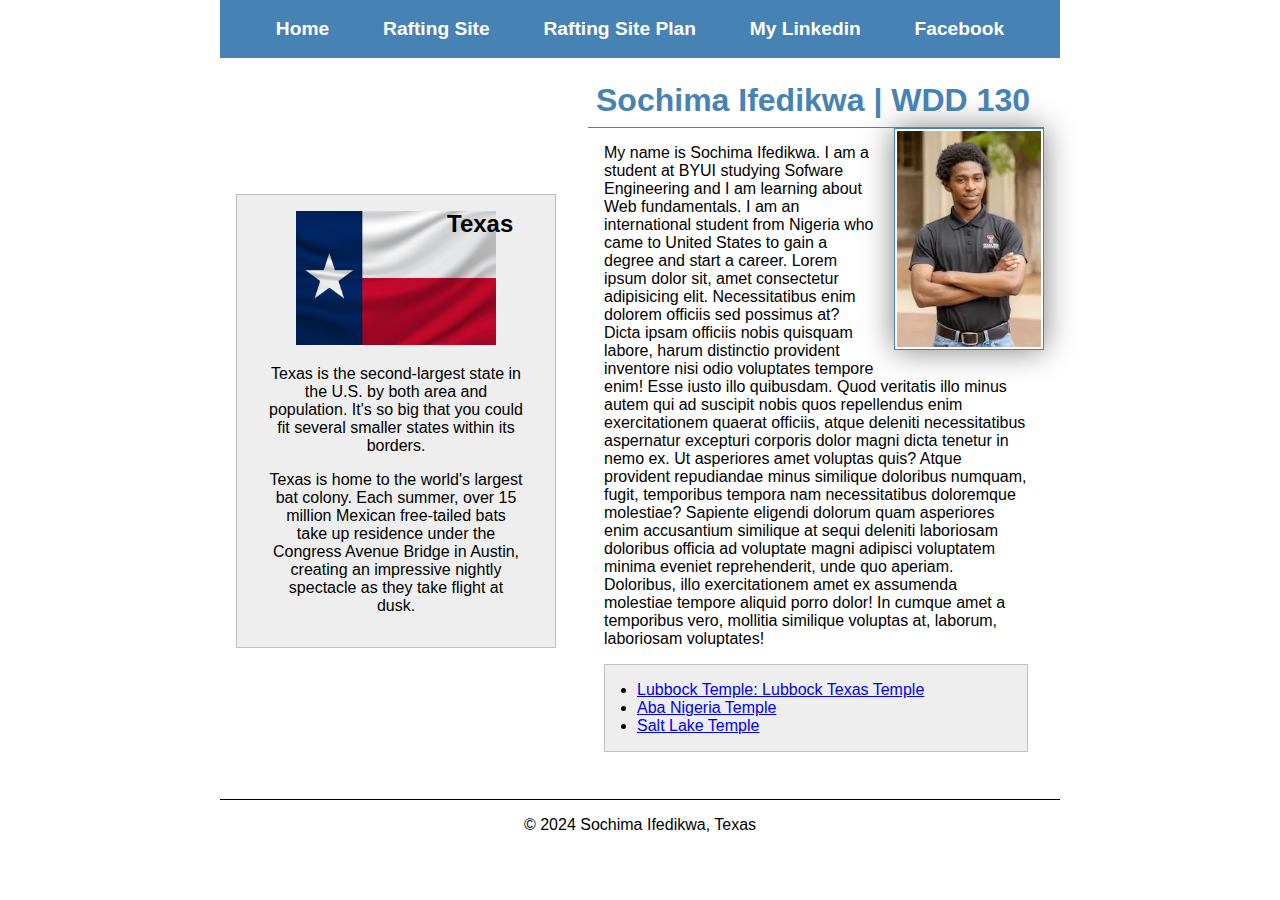
<file: index.html>
<!DOCTYPE html>
<html lang="en-US">
    <head>
        <meta charset="utf-8">
        <meta name="viewport" content="width=device-width, initial-scale=1.0">
        <title>Sochima Ifedikwa | WDD 130</title>
        <meta name="description" content="sochima ifedikwa's homepage showing my new skills in html and css">
        <meta name="author" content="sochima ifedikwa"> 
        <link rel="stylesheet" href="styles/styles.css">
        <link rel="preconnect" href="https://fonts.googleapis.com">
        <link rel="preconnect" href="https://fonts.gstatic.com" crossorigin>
        <link href="https://fonts.googleapis.com/css2?family=Roboto:ital,wght@0,100;0,300;0,400;0,500;0,700;0,900;1,100;1,300;1,400;1,500;1,700;1,900&display=swap" rel="stylesheet">
        

    </head>
    <body>
        <header>
            <!-- The nav is used to add navigations to the website -->
            <nav>
                <a href="#">Home</a>
                <a href="wwr/">Rafting Site</a>
                <a href="wwr/site-plan-rafting.html">Rafting Site Plan</a>
                <a href="https://www.linkedin.com/in/sochima-ifedikwa/">My Linkedin</a>
                <a href="https://www.facebook.com/sochima.ifedikwa">Facebook</a>
            </nav>
        </header>
        <div class="grid">
            <main>
                <h1>Sochima Ifedikwa | WDD 130</h1>
                <img src="images/profile.webp" alt="A potrait picture of me" width="200">
                <p>My name is Sochima Ifedikwa. I am a student at BYUI studying Sofware Engineering and I am learning about Web fundamentals.
                I am an international student from Nigeria who came to United States to gain a degree and start a career.
                Lorem ipsum dolor sit, amet consectetur adipisicing elit. Necessitatibus enim dolorem officiis sed possimus at? Dicta ipsam officiis nobis quisquam labore, harum distinctio provident inventore nisi odio voluptates 
                tempore enim! Esse iusto illo quibusdam. Quod veritatis illo minus autem qui ad suscipit nobis quos repellendus enim exercitationem quaerat officiis, atque deleniti necessitatibus aspernatur excepturi corporis 
                dolor magni dicta tenetur in nemo ex. Ut asperiores amet voluptas quis? Atque provident repudiandae minus similique doloribus numquam, fugit, temporibus tempora nam necessitatibus doloremque molestiae? Sapiente 
                eligendi dolorum quam asperiores enim accusantium similique at sequi deleniti laboriosam doloribus officia ad voluptate magni adipisci voluptatem minima eveniet reprehenderit, unde quo aperiam. Doloribus, illo 
                exercitationem amet ex assumenda molestiae tempore aliquid porro dolor! In cumque amet a temporibus vero, mollitia similique voluptas at, laborum, laboriosam voluptates!</p>
                <ul class="box indent">
                    <!-- <p>I have not been to a lot of temples but these are the temples that I have seen pictures of</p> -->
                    <li><a href="https://www.churchofjesuschrist.org/temples/details/lubbock-texas-temple?lang=eng" target="_blank">Lubbock Temple: Lubbock Texas Temple</a></li>
                    <li><a href="https://www.churchofjesuschrist.org/temples/details/aba-nigeria-temple?lang=eng" target="_blank">Aba Nigeria Temple</a></li>
                    <li><a href="https://www.churchofjesuschrist.org/temples/details/salt-lake-temple?lang=eng" target="_blank">Salt Lake Temple</a></li>
                </ul>
            </main>
            <aside class="box">
                <h2>Texas</h2>
                <img src="images/texas_flag.jpg" alt="texas flag" >
                <p>Texas is the second-largest state in the U.S. by both area and population. It's so big that you could fit several smaller states within its borders.</p>
                <p>Texas is home to the world's largest bat colony. Each summer, over 15 million Mexican free-tailed bats take up residence under the Congress Avenue Bridge in Austin, creating an impressive nightly spectacle as they take flight at dusk.</p>
            </aside>
        </div>
        
        <footer>
            <p>&copy; 2024 Sochima Ifedikwa, Texas</p>
        </footer>
    </body>
    <!-- This page was last updated on 09/10/2024 at 10:27 PM -->
</html>
</file>
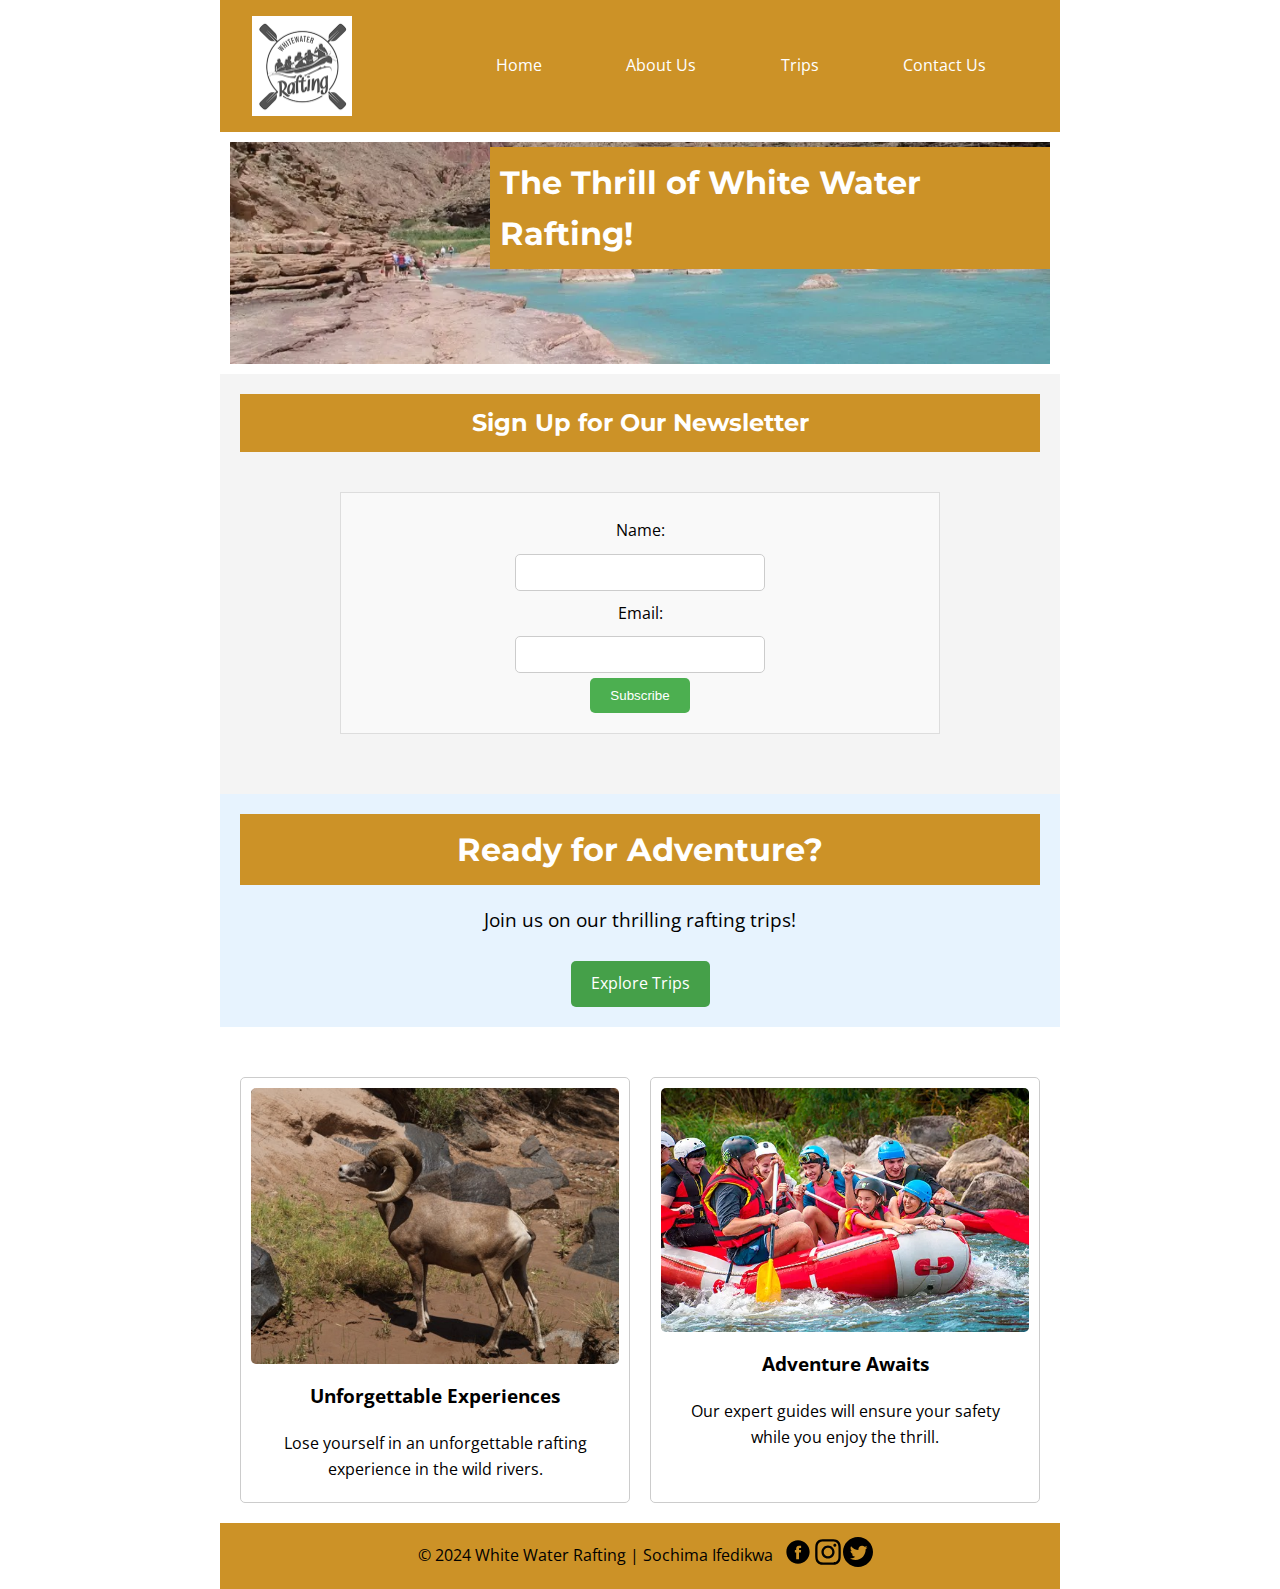
<file: wwr/index.html>
<!DOCTYPE html>
<html lang="en-US">
    <head>
        <meta charset="utf-8">
        <meta name="viewport" content="width=device-width, initial-scale=1.0">
        <title>Home | White Water Rafting<HTML></title>
        <meta name="description" content="This is the the homepage to our website. We welcome you to live free and look for that thrilling rafting experience you've been searching for">
        <meta name="Author" content="Sochima Ifedikwa">
        <link rel="stylesheet" href="styles/rafting.css"> 
        <link rel="preconnect" href="https://fonts.googleapis.com">
        <link rel="preconnect" href="https://fonts.gstatic.com" crossorigin>
        <link href="https://fonts.googleapis.com/css2?family=Montserrat:ital,wght@0,100..900;1,100..900&family=Open+Sans:ital,wght@0,300..800;1,300..800&display=swap" rel="stylesheet">
    </head>
    <body>
        <header class="header">
            <img src="images/company_logo.png" alt="page logo" class="logo">
            <nav class="nav">
                <a href="index.html">Home</a>
                <a href="about.html">About Us</a>
                <a href="trips.html">Trips</a>
                <a href="contact.html">Contact Us</a>
            </nav>
        </header>
        <main>
            <!-- Hero Image Section -->
            <section class="hero">
                <img src="images/home_hero.webp" alt="hero">
                <h1>The Thrill of White Water Rafting!</h1>
            </section>
    
            <!-- Newsletter Sign Up Form -->
            <section class="newsletter">
                <h2>Sign Up for Our Newsletter</h2>
                <form action="#" method="post">
                    <label for="name">Name:</label>
                    <input type="text" id="name" name="name" required>
                    <label for="email">Email:</label>
                    <input type="email" id="email" name="email" required>
                    <button type="submit">Subscribe</button>
                </form>
            </section>
    
            <!-- Call to Action -->
            <section class="cta">
                <h2>Ready for Adventure?</h2>
                <p>Join us on our thrilling rafting trips!</p>
                <a href="trips.html" class="cta-button">Explore Trips</a>
            </section>
    
            <!-- CSS Grid Layout Section -->
            <section class="grid-layout">
                <div class="grid-item">
                    <img src="images/bighorn-ram.jpg" alt="a bighorn ram">
                    <h3>Unforgettable Experiences</h3>
                    <p>Lose yourself in an unforgettable rafting experience in the wild rivers.</p>
                </div>
                <div class="grid-item">
                    <img src="images/supporting_customers.webp" alt="Adventure Awaits">
                    <h3>Adventure Awaits</h3>
                    <p>Our expert guides will ensure your safety while you enjoy the thrill.</p>
                </div>
            </section>
        </main>
        <footer>
            <p>&copy; 2024 White Water Rafting | Sochima Ifedikwa</p>
            <nav class="social-nav">
                <a href="https://www.facebook.com/"><img src="images/facebook_logo_icon.svg" alt="Facebook"></a>
                <a href="https://x.com/"><img src="images/instagram_logo_icon.svg" alt="Instagram"></a>
                <a href="https://www.instagram.com/"><img src="images/twitter_logo_icon.svg" alt="Twitter"></a>
            </nav>
        </footer>
    </body>
</html>
</file>
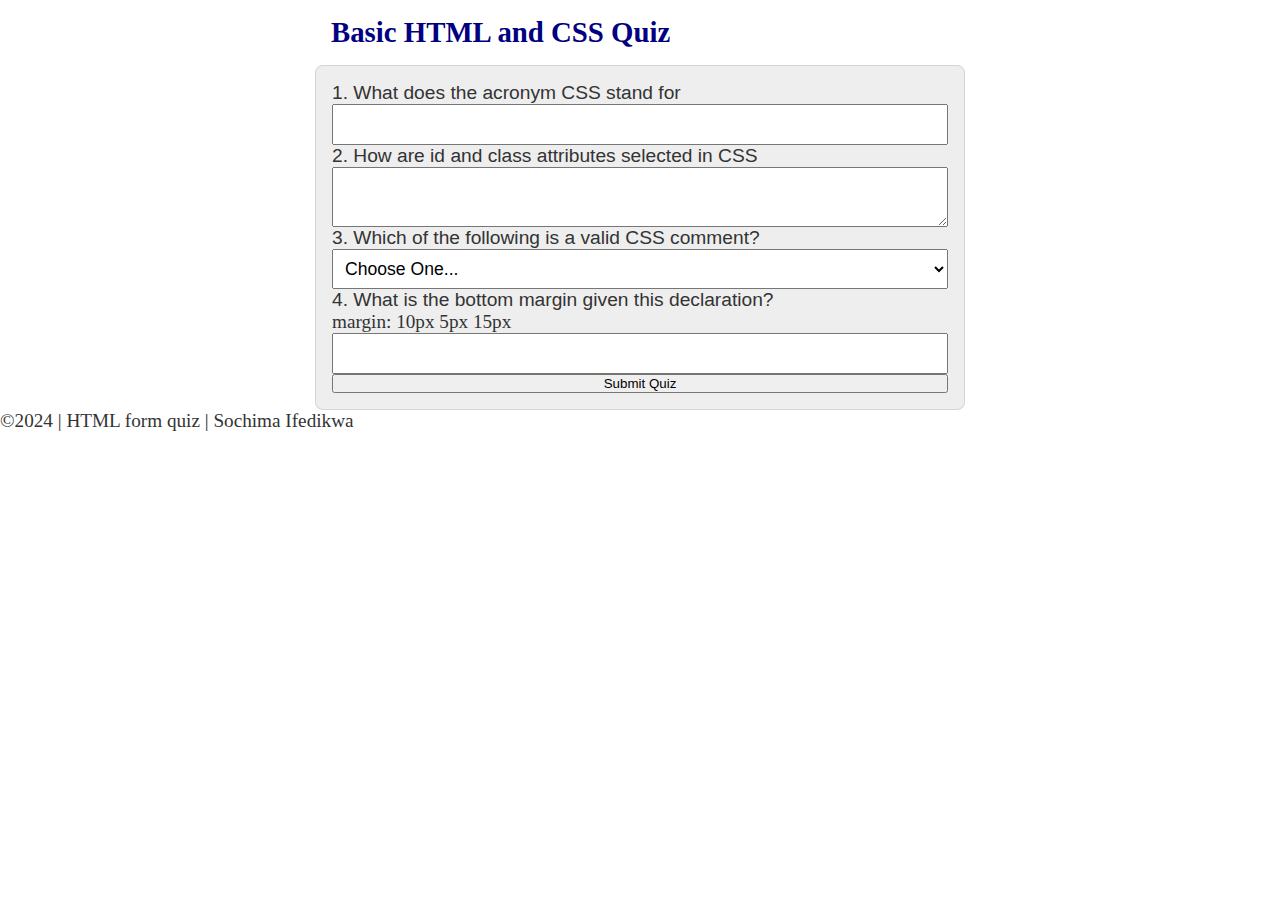
<file: quiz.html>
<!DOCTYPE html>
<html lang="en">
<head>
    <meta charset="UTF-8">
    <meta name="viewport" content="width=device-width, initial-scale=1.0">
    <title>WDD 130 | HTML Form Quiz </title>
    <meta name="author" content="Sochima Ifedikwa">
    <meta name="description" content="a quiz on HTML forms">
    <link rel="stylesheet" href="styles/quiz.css">

</head>
<body>
    <header>
        <h1>Basic HTML and CSS Quiz</h1>
    </header>
    <main>
        <form>    
            <label for="q1">1. What does the acronym CSS stand for</label>
            <input type="text" name="q1" id="q1">
            <label for="q2">2. How are id and class attributes selected in CSS</label>
            <textarea name="q2" id="q2"></textarea>
            <label for="q3">3. Which of the following is a valid CSS comment?</label>
            <select name="q3" id="q3">
                <option value="" selected disabled>Choose One...</option>
                <option value=""></option>
                <option value=""></option>
                <option value=""></option>
            </select>
            <label for="q4">4. What is the bottom margin given this declaration? </label>
            <p>margin: 10px 5px 15px</p>
            <input type="number" name="q4" id="q4">
            <button type="submit">Submit Quiz</button>
        
        </form>
    </main>
    <footer>
        <p>&copy;2024 | HTML form quiz | Sochima Ifedikwa</p>
    </footer>
</body>
</html>
</file>
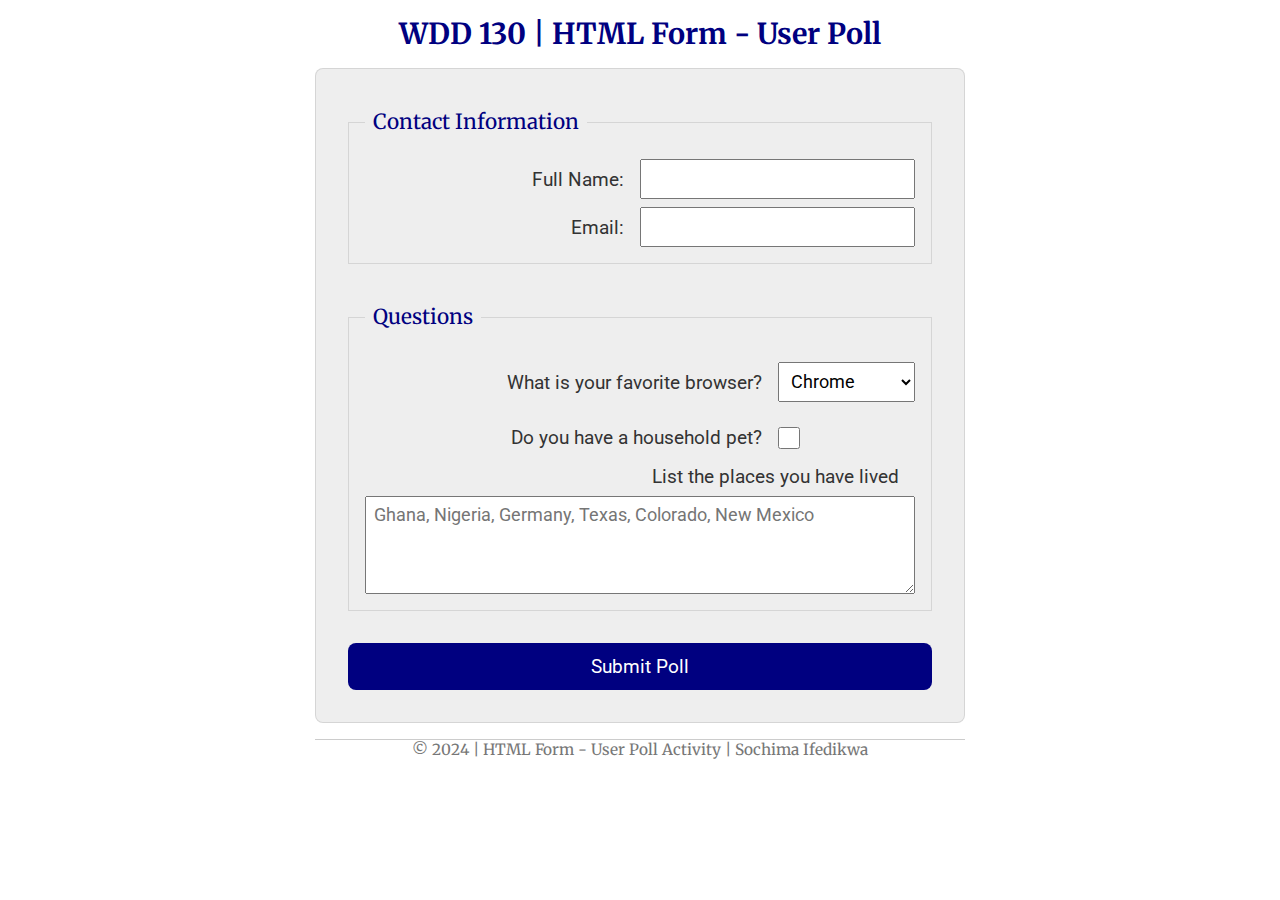
<file: week05/poll-form.html>
<!DOCTYPE html>
<html lang="en">
<head>
    <meta charset="UTF-8">
    <meta name="viewport" content="width=device-width, initial-scale=1.0">
    <title>WDD 130 | HTML Form - User Poll</title>
    <link rel="stylesheet" href="./styles/poll-form.css">
    <link rel="preconnect" href="https://fonts.googleapis.com">
    <link rel="preconnect" href="https://fonts.gstatic.com" crossorigin>
    <link href="https://fonts.googleapis.com/css2?family=Merriweather:wght@400;700&family=Roboto:wght@400;700&display=swap" rel="stylesheet">
</head>
<body>
    <header>
        <h1>WDD 130 | HTML Form - User Poll</h1>
    </header>
    <main>
        <form>
            <fieldset>
                <legend>Contact Information</legend>
                <div class="form-item column2">
                    <label for="fullname">Full Name:</label>
                    <input type="text" id="fullname" name="fullname">
                </div>
                <div class="form-item column2">
                    <label for="useremail">Email:</label>
                    <input type="email" name="useremail" id="useremail">
                </div>
            </fieldset>
            <fieldset>
                <legend>Questions</legend>
                <div class="form-item column1">
                    <label for="browser">What is your favorite browser?</label>
                    <select id="browser" name="browser">
                        <option value="chrome">Chrome</option>
                        <option value="firefox">Firefox</option>
                        <option value="safari">Safari</option>
                        <option value="edge">Edge</option>
                        <option value="brave">Brave</option>
                        <option value="other">Other</option>
                    </select>
                </div>
                <div class="form-item column1">
                    <label for="pet">Do you have a household pet?</label>
                    <input type="checkbox" id="pet" name="pet">
                </div>
                <label for="feedback">List the places you have lived</label>
                <textarea name="feedback" id="feedback" rows="4" placeholder="Ghana, Nigeria, Germany, Texas, Colorado, New Mexico"></textarea> 
            </fieldset>
            <button type="submit">Submit Poll</button>
        </form>
    </main>
    <footer>
        <p>&copy; 2024 | HTML Form - User Poll Activity | Sochima Ifedikwa</p>
    </footer>
</body>
</html>
</file>
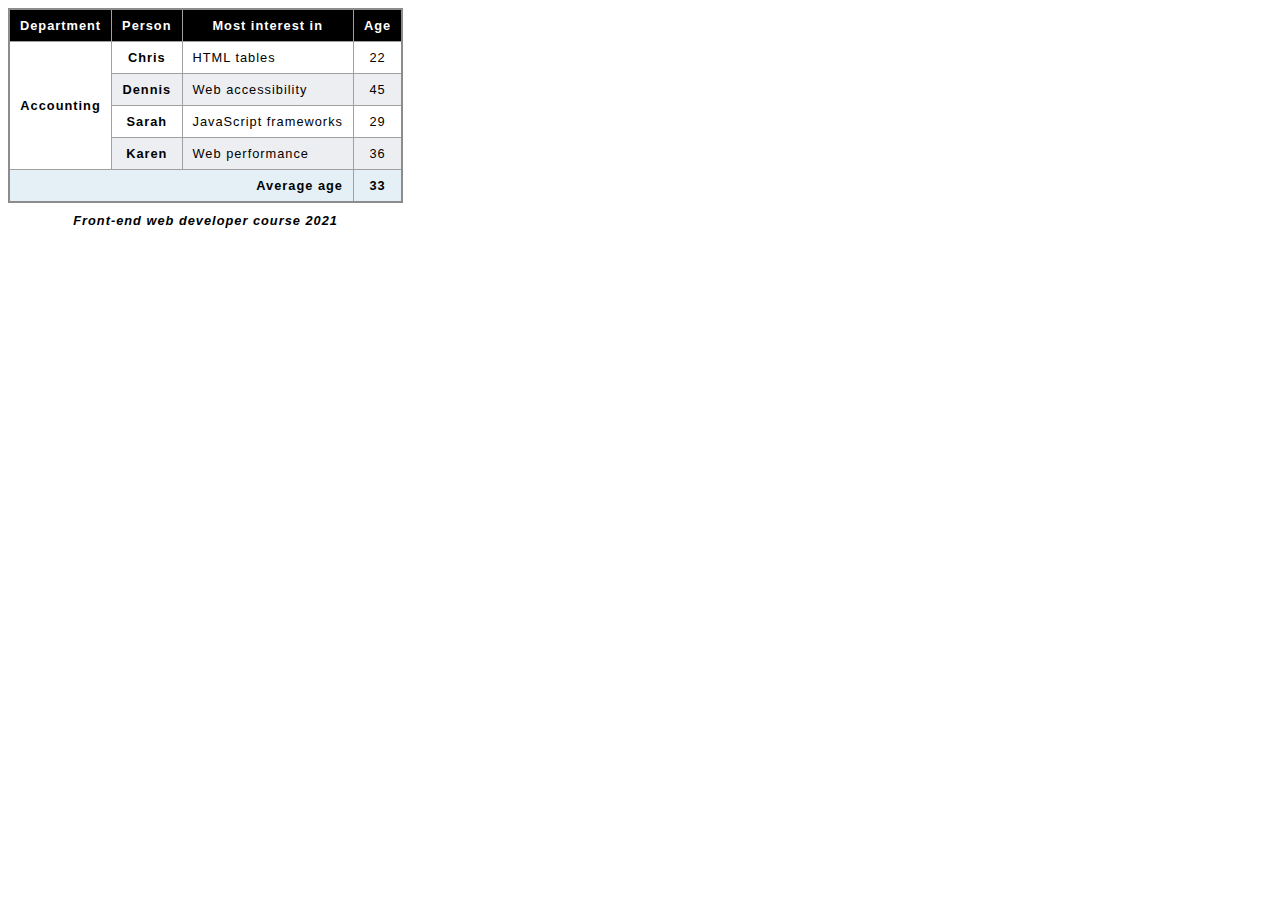
<file: week05/table.html>
<!DOCTYPE html>
<html lang="en">
<head>
    <meta charset="UTF-8">
    <meta name="viewport" content="width=device-width, initial-scale=1.0">
    <title>Document</title>
    <link rel="stylesheet" href="./styles/table.css">
</head>
<body>
    <table>
        <caption>
          Front-end web developer course 2021
        </caption>
        <thead>
          <tr>
            <th scope="col">Department</th>
            <th scope="col">Person</th>
            <th scope="col">Most interest in</th>
            <th scope="col">Age</th>
          </tr>
        </thead>
        <tbody>
          <tr>
            <th rowspan="4">Accounting</th>
            <th scope="row">Chris</th>
            <td>HTML tables</td>
            <td>22</td>
          </tr>
          <tr>
            <th scope="row">Dennis</th>
            <td>Web accessibility</td>
            <td>45</td>
          </tr>
          <tr>
            <th scope="row">Sarah</th>
            <td>JavaScript frameworks</td>
            <td>29</td>
          </tr>
          <tr>
            <th scope="row">Karen</th>
            <td>Web performance</td>
            <td>36</td>
          </tr>
        </tbody>
        <tfoot>
          <tr>
            <th scope="row" colspan="3">Average age</th>
            <td>33</td>
          </tr>
        </tfoot>
      </table>
          
</body>
</html>
</file>
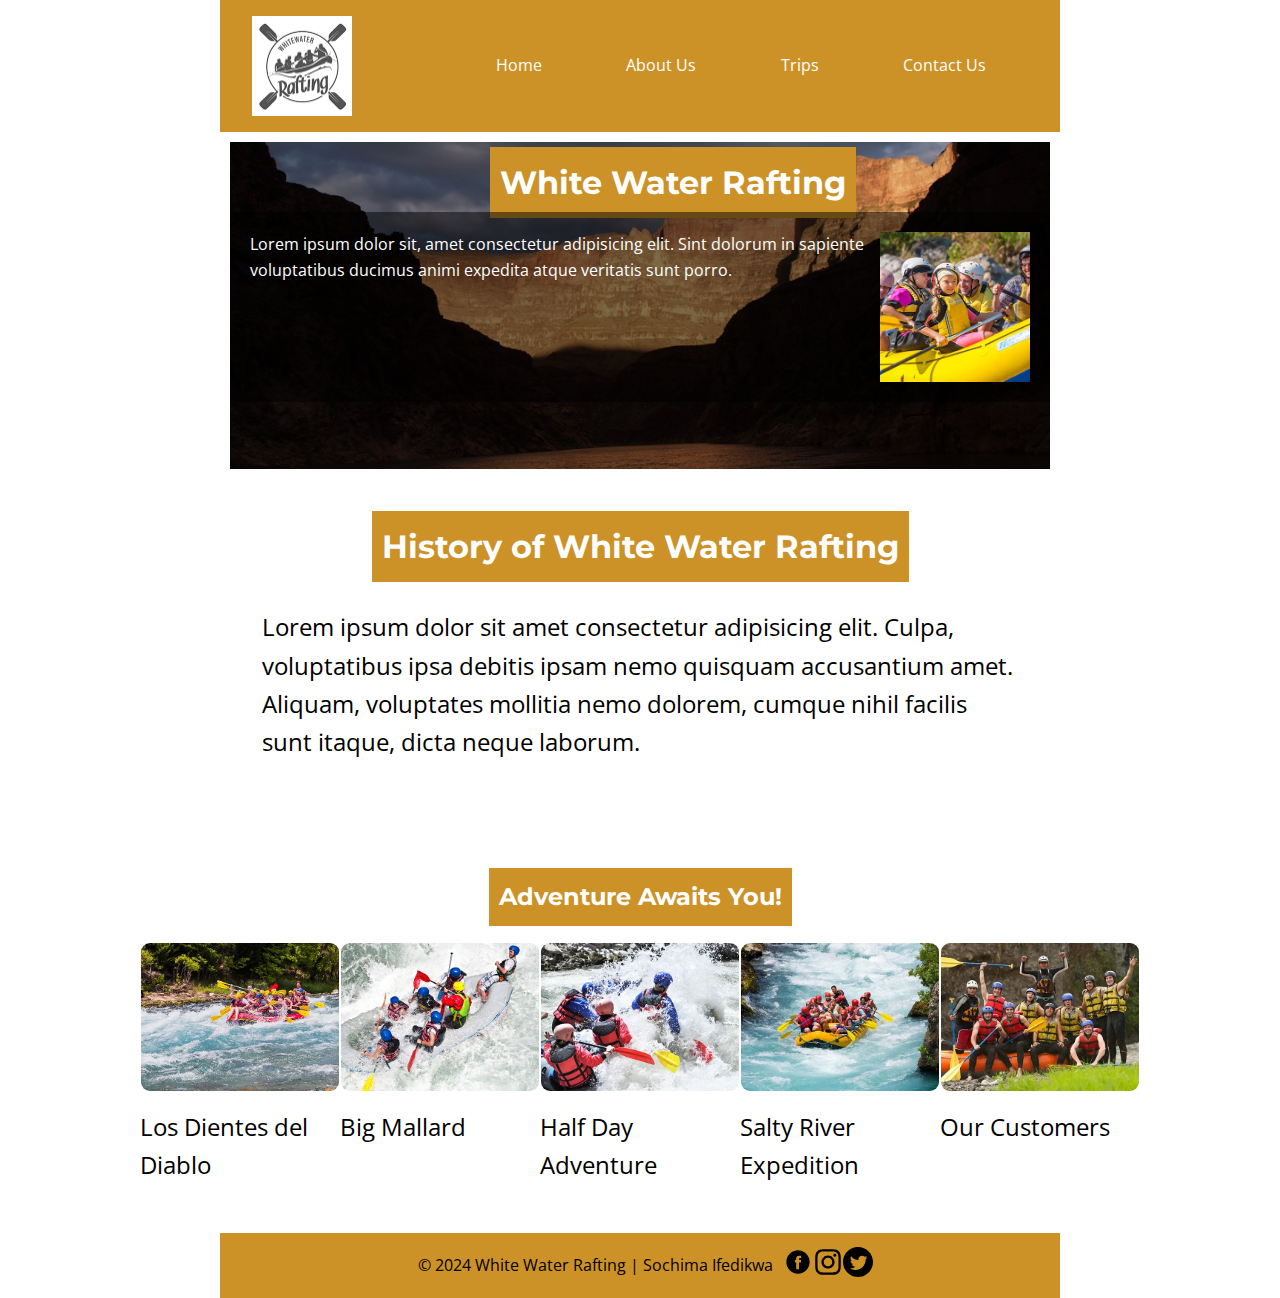
<file: wwr/about.html>
<!DOCTYPE html>
<html lang="en">
<head>
    <meta charset="UTF-8">
    <meta name="viewport" content="width=device-width, initial-scale=1.0">
    <title>Whitewater Rafting | About Us</title>
    <meta name="description" content="This is about us and who we are and what we stand for.">
    <meta name="author" content="sochima ifedikwa">
    <link rel="stylesheet" href="styles/rafting.css">
    <link rel="preconnect" href="https://fonts.googleapis.com">
    <link rel="preconnect" href="https://fonts.gstatic.com" crossorigin>
    <link href="https://fonts.googleapis.com/css2?family=Montserrat:ital,wght@0,100..900;1,100..900&family=Open+Sans:ital,wght@0,300..800;1,300..800&display=swap" rel="stylesheet">
</head>
<body>
    <header class="header">
        <img src="images/company_logo.png" alt="page logo" class="logo">
        <nav class="nav">
            <a href="index.html">Home</a>
            <a href="about.html">About Us</a>
            <a href="trips.html">Trips</a>
            <a href="contact.html">Contact Us</a>
        </nav>
    </header>
    <main>
        <div class="hero">
            <img src="images/river-evening-wide.jpg" alt="hero image" width="940">
            <h1>White Water Rafting</h1>
            <article>
                <img src="images/rafting7_600.webp" alt="people rafting">
                <p>Lorem ipsum dolor sit, amet consectetur adipisicing elit. Sint dolorum in sapiente voluptatibus ducimus animi expedita atque veritatis sunt porro.</p>
            </article>
        </div>
        <section class="history">
            <h2>History of White Water Rafting</h2>
            <p>Lorem ipsum dolor sit amet consectetur adipisicing elit. Culpa, voluptatibus ipsa debitis ipsam nemo quisquam accusantium amet. Aliquam, voluptates mollitia nemo dolorem, cumque nihil facilis sunt itaque, dicta neque laborum.</p>
        </section>
        <section class="adventures">
            <h2>Adventure Awaits You!</h2>
            <div class="figures">
                <figure>
                    <img src="images/rafting_img1.webp" alt="blue river">
                    <figcaption>Los Dientes del Diablo</figcaption>
                </figure>
                <figure>
                    <img src="images/rafting_img2.webp" alt="white river">
                    <figcaption>Big Mallard</figcaption>
                </figure>
                <figure>
                    <img src="images/rafting_img3.webp" alt="river jordan">
                    <figcaption>Half Day Adventure</figcaption>
                </figure>
                <figure>
                    <img src="images/rafting_img4.webp" alt="salty river">
                    <figcaption>Salty River Expedition</figcaption>
                </figure>
                <figure>
                    <img src="images/rafting_img5.webp" alt="our customers">
                    <figcaption>Our Customers</figcaption>
                </figure>
            </div>
        </section>
    </main>
    <footer>
        <p>&copy; 2024 White Water Rafting | Sochima Ifedikwa</p>
        <nav class="social-nav">
            <a href="https://www.facebook.com/"><img src="images/facebook_logo_icon.svg" alt="Facebook"></a>
            <a href="https://x.com/"><img src="images/instagram_logo_icon.svg" alt="Instagram"></a>
            <a href="https://www.instagram.com/"><img src="images/twitter_logo_icon.svg" alt="Twitter"></a>
        </nav>
    </footer>
</body>
</html>
</file>
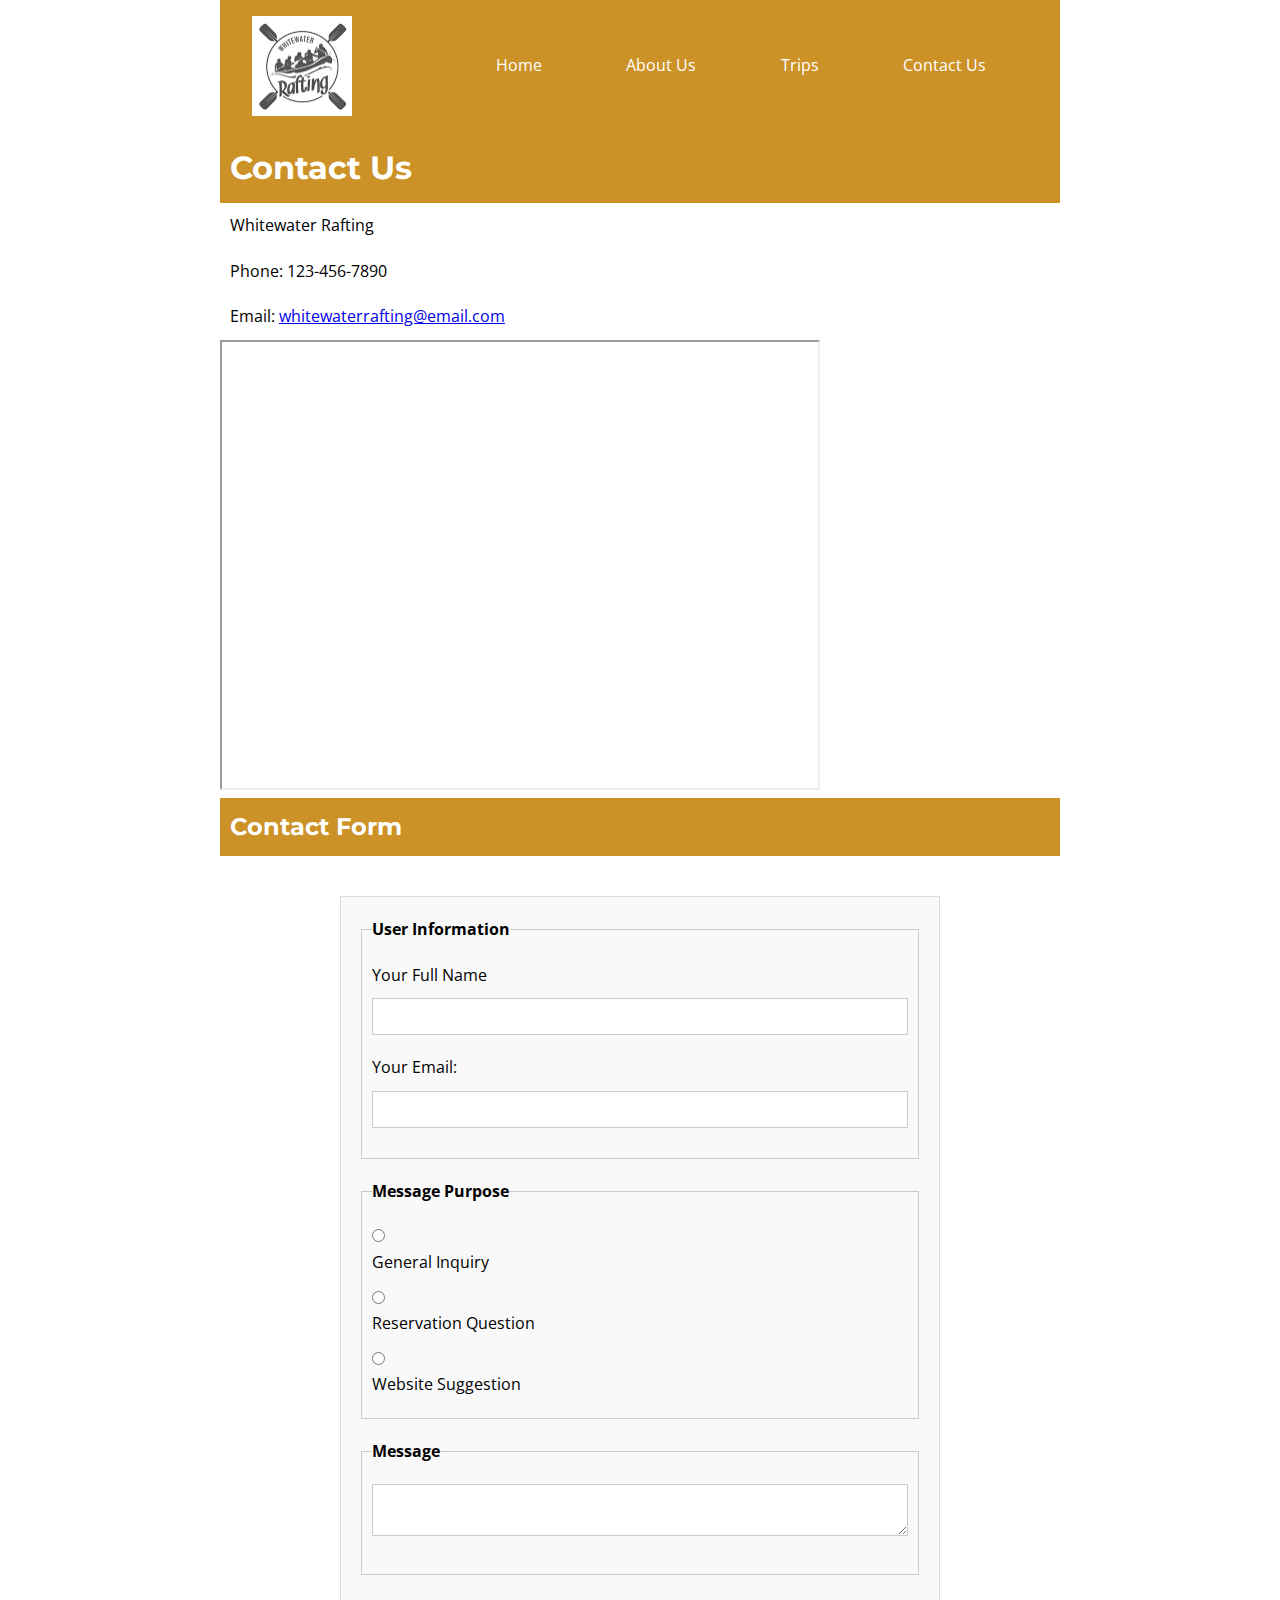
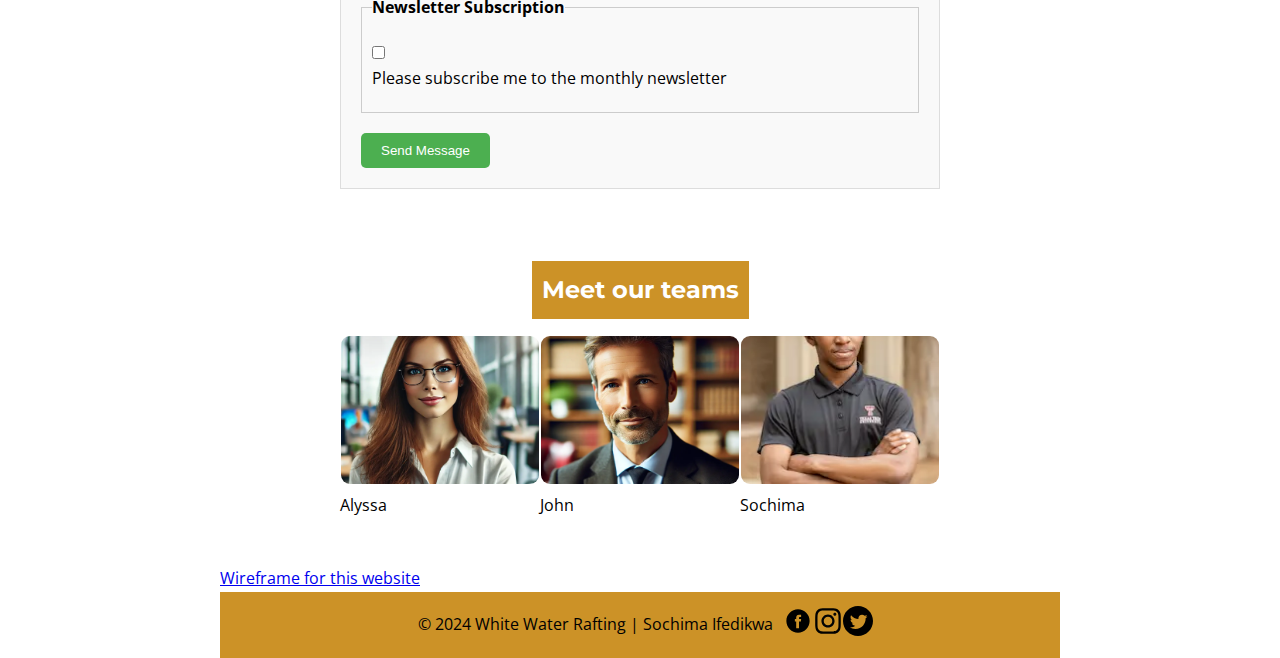
<file: wwr/contact.html>
<!DOCTYPE html>
<html lang="en">
<head>
    <meta charset="UTF-8">
    <meta name="viewport" content="width=device-width, initial-scale=1.0">
    <title>Whitewater Rafting | Contact Us</title>
    <meta name="description" content="This is where customers can contact us  for any questions or concerns they may have.">
    <meta name="author" content="sochima ifedikwa">
    <link rel="stylesheet" href="styles/rafting.css">
    <link rel="preconnect" href="https://fonts.googleapis.com">
    <link rel="preconnect" href="https://fonts.gstatic.com" crossorigin>
    <link href="https://fonts.googleapis.com/css2?family=Montserrat:ital,wght@0,100..900;1,100..900&family=Open+Sans:ital,wght@0,300..800;1,300..800&display=swap" rel="stylesheet">
</head>
<body>
    <header class="header">
        <img src="images/company_logo.png" alt="page logo" class="logo">
        <nav class="nav">
            <a href="index.html">Home</a>
            <a href="about.html">About Us</a>
            <a href="trips.html">Trips</a>
            <a href="contact.html">Contact Us</a>
        </nav>
    </header>
    <main>
        <div class="contact-container">
            <section class="contact-info-section">
                <h1>Contact Us</h1>
                <div class="contact-details">
                    <p>Whitewater Rafting</p>
                    <p>Phone: 123-456-7890</p>
                    <p>Email: <a href="mailto:">whitewaterrafting@email.com</a></p>
                </div>
                <div class="map">
                    <iframe src="https://www.google.com/maps/embed?pb=!1m16!1m12!1m3!1d208676.28719868424!2d-110.95549176455653!3d44.98136211754693!2m3!1f0!2f0!3f0!3m2!1i1024!2i768!4f13.1!2m1!1swater%20raftin!5e0!3m2!1sen!2sus!4v1729463050000!5m2!1sen!2sus" width="600" height="450" allowfullscreen="" loading="lazy" referrerpolicy="no-referrer-when-downgrade"></iframe>
                </div>
            </section>            
            <section class="contact-form-section">
                <h2>Contact Form</h2>
                <form>
                    <fieldset>
                        <legend>User Information</legend>
                        <label for="name">Your Full Name </label>
                        <input type="text" id="name" name="name" required>
                        <label for="email">Your Email:</label>
                        <input type="email" id="email" name="email" required>
                    </fieldset>
                    <fieldset>
                        <legend>Message Purpose</legend>
                        <input type="radio" id="general-inquiry" name="purpose" value="General Inquiry">
                        <label for="general-inquiry">General Inquiry</label>
                        <input type="radio" id="reservation-question" name="purpose" value="Reservation Question">
                        <label for="reservation-question">Reservation Question</label>
                        <input type="radio" id="website-suggestion" name="purpose" value="Website Suggestion">
                        <label for="website-suggestion">Website Suggestion</label>
                    </fieldset>
                    <fieldset>
                        <legend>Message</legend>
                        <textarea id="message" name="message" required></textarea>
                    </fieldset>
                    <fieldset>
                        <legend>Newsletter Subscription</legend>
                        <input type="checkbox" id="subscribe" name="subscribe">
                        <label for="subscribe">Please subscribe me to the monthly newsletter</label>
                    </fieldset>
                    <button type="submit">Send Message</button>
                </form>
            </section>
        </div>
        <div class="team-members">
            <h2>Meet our teams</h2>
            <div class="team-figures">
                <figure>
                    <img src="images/Alyssa.webp" alt="Alyssa">
                    <figcaption>Alyssa</figcaption>
                </figure>
                <figure>
                    <img src="images/John.webp" alt="John">
                    <figcaption>John</figcaption>
                </figure>
                <figure>
                    <img src="images/Sochima.webp" alt="Sochima">
                    <figcaption>Sochima</figcaption>
                </figure>
            </div>
        </div>
        <a href="images/contact_wireframe.webp" target="_blank">Wireframe for this website</a>
    </main>
    <footer>
        <p>&copy; 2024 White Water Rafting | Sochima Ifedikwa</p>
        <nav class="social-nav">
            <a href="https://www.facebook.com/"><img src="images/facebook_logo_icon.svg" alt="Facebook"></a>
            <a href="https://x.com/"><img src="images/instagram_logo_icon.svg" alt="Instagram"></a>
            <a href="https://www.instagram.com/"><img src="images/twitter_logo_icon.svg" alt="Twitter"></a>
        </nav>
    </footer>
</body>
</html>
</file>
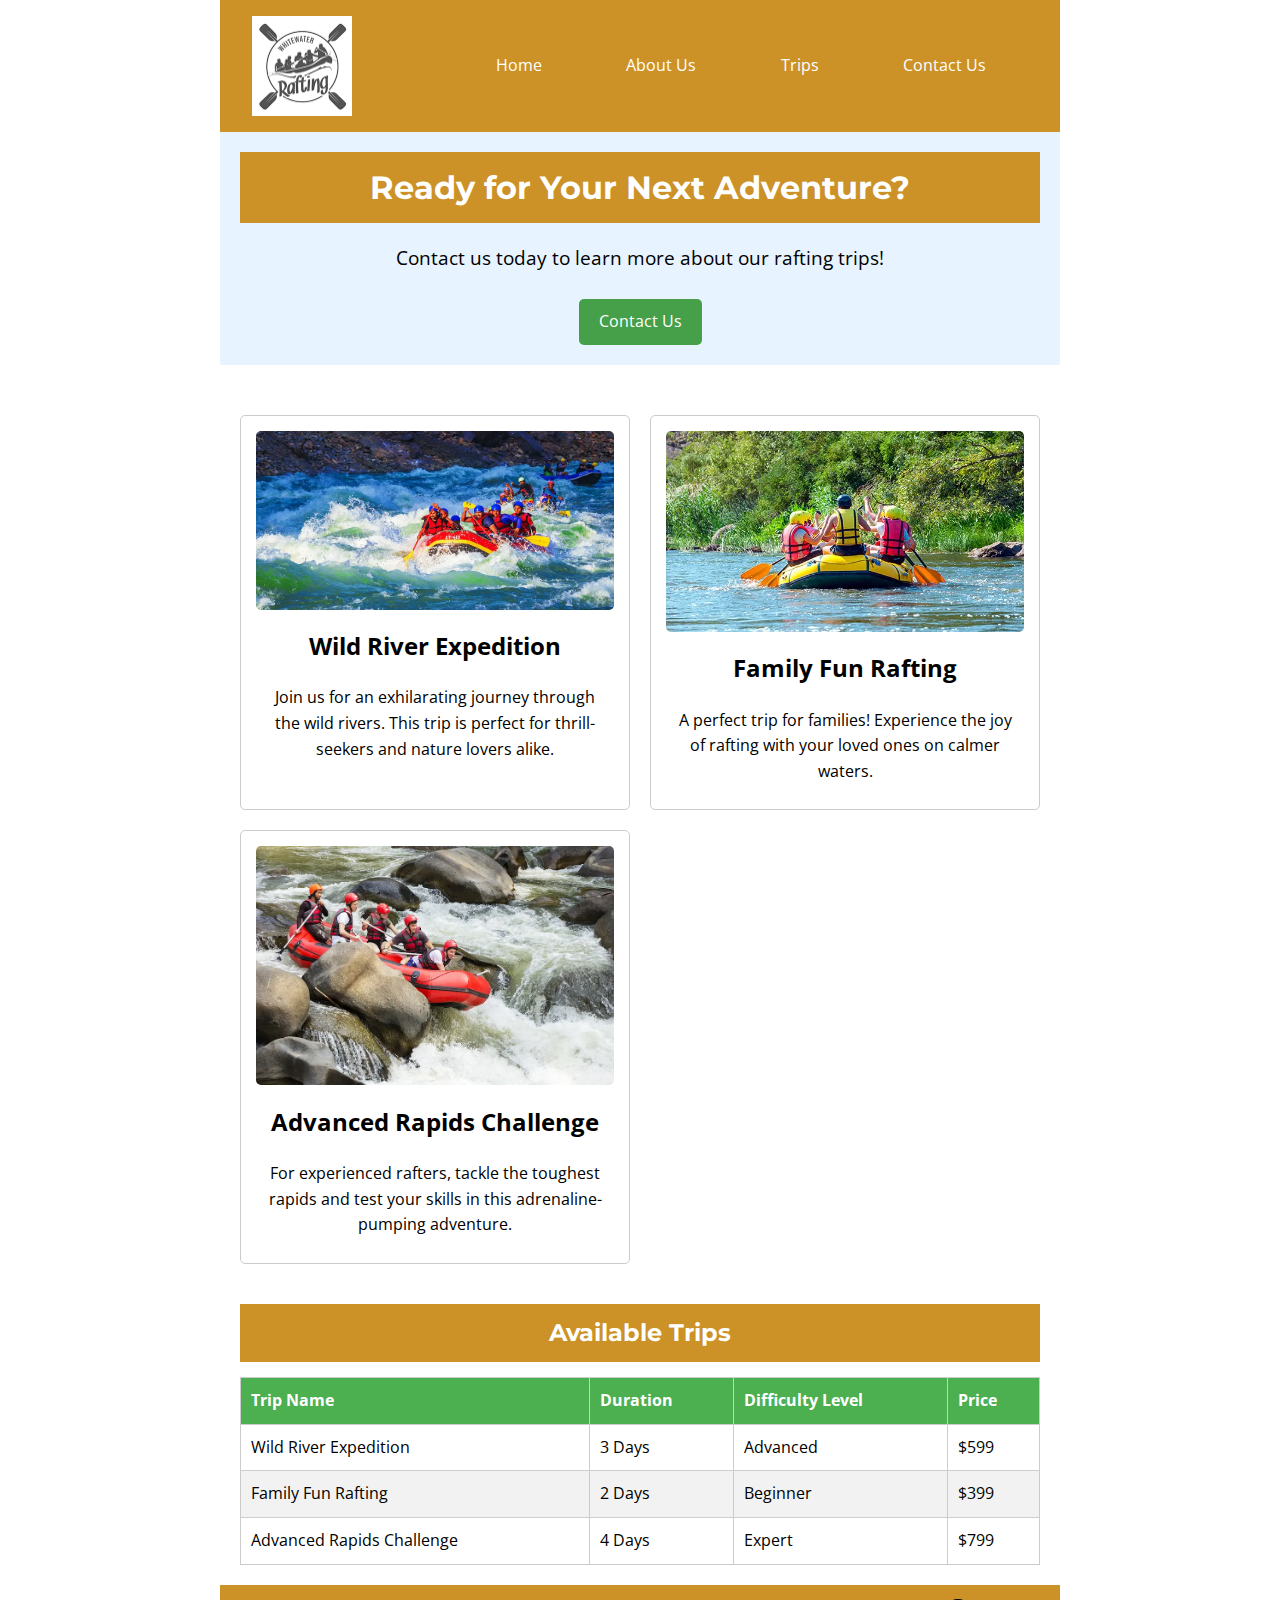
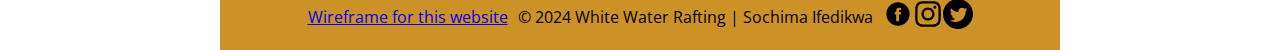
<file: wwr/trips.html>
<!DOCTYPE html>
<html lang="en-US">
<head>
    <meta charset="utf-8">
    <meta name="viewport" content="width=device-width, initial-scale=1.0">
    <title>Trips - Rafting Adventures</title>
    <meta name="description" content="Explore our thrilling rafting trips designed for all adventure seekers.">
    <meta name="author" content="sochima ifedikwa">
    <link rel="stylesheet" href="styles/rafting.css"> 
    <link rel="preconnect" href="https://fonts.googleapis.com">
    <link rel="preconnect" href="https://fonts.gstatic.com" crossorigin>
    <link href="https://fonts.googleapis.com/css2?family=Montserrat:wght@400;700&family=Open+Sans:wght@300;800&display=swap" rel="stylesheet">
</head>
<body>
    <header class="header">
        <img src="images/company_logo.png" alt="page logo" class="logo">
        <nav class="nav">
            <a href="index.html">Home</a>
            <a href="about.html">About Us</a>
            <a href="trips.html">Trips</a>
            <a href="contact.html">Contact Us</a>
        </nav>
    </header>
    
    <main>
        <!-- Call to Action -->
        <section class="cta">
            <h2>Ready for Your Next Adventure?</h2>
            <p>Contact us today to learn more about our rafting trips!</p>
            <a href="contact.html" class="cta-button">Contact Us</a>
        </section>

        <!-- Trip Descriptions -->
        <section class="trip-descriptions">
            <div class="trip">
                <img src="images/wild_river_package.webp" alt="Trip 1">
                <h3>Wild River Expedition</h3>
                <p>Join us for an exhilarating journey through the wild rivers. This trip is perfect for thrill-seekers and nature lovers alike.</p>
            </div>
            <div class="trip">
                <img src="images/family_fun_package.webp" alt="Trip 2">
                <h3>Family Fun Rafting</h3>
                <p>A perfect trip for families! Experience the joy of rafting with your loved ones on calmer waters.</p>
            </div>
            <div class="trip">
                <img src="images/advanced_package.webp" alt="Trip 3">
                <h3>Advanced Rapids Challenge</h3>
                <p>For experienced rafters, tackle the toughest rapids and test your skills in this adrenaline-pumping adventure.</p>
            </div>
        </section>

        <!-- Table of Available Trips -->
        <section class="trip-table">
            <h2>Available Trips</h2>
            <table>
                <thead>
                    <tr>
                        <th>Trip Name</th>
                        <th>Duration</th>
                        <th>Difficulty Level</th>
                        <th>Price</th>
                    </tr>
                </thead>
                <tbody>
                    <tr>
                        <td>Wild River Expedition</td>
                        <td>3 Days</td>
                        <td>Advanced</td>
                        <td>$599</td>
                    </tr>
                    <tr>
                        <td>Family Fun Rafting</td>
                        <td>2 Days</td>
                        <td>Beginner</td>
                        <td>$399</td>
                    </tr>
                    <tr>
                        <td>Advanced Rapids Challenge</td>
                        <td>4 Days</td>
                        <td>Expert</td>
                        <td>$799</td>
                    </tr>
                </tbody>
            </table>
        </section>
        
    </main>
    <footer>
        <a href="images/trips_html_wireframe.webp" target="_blank">Wireframe for this website</a>
        <p>&copy; 2024 White Water Rafting | Sochima Ifedikwa</p>
        <nav class="social-nav">
            <a href="https://www.facebook.com/"><img src="images/facebook_logo_icon.svg" alt="Facebook"></a>
            <a href="https://x.com/"><img src="images/instagram_logo_icon.svg" alt="Instagram"></a>
            <a href="https://www.instagram.com/"><img src="images/twitter_logo_icon.svg" alt="Twitter"></a>
        </nav>
    </footer>
</body>
</html>
</file>
<file: styles/styles.css>
:root {
    --background-color: steelblue;
}


* {
    box-sizing: border-box;
    margin: 0;
    padding: 0;
}

body {
    font-size: 16px;
    font-family: ' Roboto', Arial, sans-serif;
}
header, .grid, footer {
    max-width: 840px;
    margin: 0 auto;
}
nav {
    background-color: var(--background-color);
    padding: 10px;
    display: flex;
    justify-content: space-evenly;
    align-items: center;
}

nav a {
    color: white;
    display: block;
    padding: 0.5rem;
    text-decoration: none;
    font-size: 1.2rem;
    font-weight: 700;
}

h1 {
    color: var(--background-color);
    padding: 0.5rem;
    border-bottom: 1px solid var(--background-color);
}


p {
    padding: 0;
    margin: 1rem; 
}

main {
    grid-column: 2/3;
    margin: 1rem;
}

main img {
    width: 150px;
    height: auto;
    border: 1px solid steelblue;
    margin: 0 0 1rem 1rem;
    padding: 2px;
    box-shadow: 0 0 30px gray;
    float: right;
    
}

aside {
    width: 20rem;
    text-align: center;
    position: relative;
    grid-column: 1/2;
    grid-row: 1/2;
}


aside img {
    width: 200px;
    height: auto;
}


aside h2 {
    position: absolute;
    top: 15px;
    left: 210px; ;
}

footer {
    margin-top: 15px;
    border-top: 1px solid #000;
    text-align: center;
}


/* Class Selectors */

.box {
    margin: 1rem;
    padding: 1rem;
    border: 1px solid rgba(0, 0, 0, 0.2);
    background-color: #eee;
    color: #000;
}

.indent{
    padding-left: 2rem;
}

.grid {
    display: grid;
    align-items: center;
}
</file>
<file: wwr/styles/rafting.css>
:root {
    --primary-Color: #cc9227;
    --secondary-color: #f5f5dc;
    --accent1: #c8ad7e;
    --Accent2: #ffffff;
    --heading-font: 'Montserrat', sans-serif;
    --text-font: "Open Sans", sans-serif;
}

* {
    box-sizing: border-box;
    margin: 0;
    padding: 0;
}

body {
    max-width: 840px;
    font-family: var(--text-font);
    font-size: 16px;
    margin: 0 auto;
    line-height: 1.6;
}

.header {
    background-color: var(--primary-Color);
    padding: 16px;
    display: grid;
    grid-template-columns: 1fr 3fr;
}    

.logo {
    width: 100px;
    height: 100px;
    margin: 0 1rem;
}

.nav {
    display: flex;
    justify-content: space-evenly;
    align-items: center;
}


.nav a {
    text-decoration: none;
    margin: 0 1rem;
    padding: 10px;
    color: var(--Accent2);
}

.nav a:hover {
    text-decoration: underline;
}


h1, h2 {
    font-family: var(--heading-font);
    background-color: var(--primary-Color);
    color: var(--Accent2);
    padding: 10px;
}

p {
    font-family: var(--text-font);
    padding: 10px;
}


/* Class Selectors */

.hero {
    position: relative;
    margin: 10px;
}



.hero img {
    object-fit: cover; 
    width: 100%;
    height: 100%;
    display: block;
}

.hero h1 {
    position: absolute;
    top: 5px;
    left: 260px;
    color: var(--Accent2);
}


.hero article {
    position: absolute;
    background-color: rgba(0, 0, 0, 0.5);
    padding: 10px;
    color: var(--Accent2);
    top: 70px;
}

.hero article img {
    float: right;
    margin: 10px;
    width: 150px;
    height: 150px;
}

/* History section styles */
.history {
    display: flex;
    flex-direction: column;
    align-items: center;
    padding: 2rem;
}

.history h2 {
    font-size: 2rem;
    margin-bottom: 1rem;
}

.history p {
    font-size: 1.5rem;
    margin-bottom: 2rem;
}

/* Adventures section styles */
.adventures {
    display: flex;
    flex-direction: column;
    /* flex-wrap: wrap; */
    justify-content: center;
    align-items: center;
    padding: 2rem;
}
.figures{
    display: flex;
    justify-content: space-between;
    margin: 1rem;
}

.adventures img {
    width: 200px;
    height: 150px;
    object-fit: cover;
    border-radius: 10px;
    padding: 1px;
}

.figures figcaption {
    font-size: 1.5rem;
    margin-top: 0.5rem;
} 

footer {
    background-color: var(--primary-Color);
    padding: 10px;
    text-align: center;
    display: flex;
    justify-content: center;
    align-items: center;
}

footer p{
    justify-content: center;
    align-items: center;
}

.social-nav {
    display: flex;
    justify-content: flex-end;
    /* margin-top: 1rem; */
}

.social-nav a {
    text-decoration: none;
    color: var(--Accent2);
}

.social-nav img {
    width: 30px;
    height: 30px;
    /* margin: 10px; */
}

form {
    max-width: 600px;
    margin: 40px auto;
    padding: 20px;
    background-color: #f9f9f9;
    border: 1px solid #ddd;
    /* box-shadow: 0 0 10px rgba(0, 0, 0, 0.1); */
}

fieldset {
    margin-bottom: 20px;
    padding: 10px;
    border: 1px solid #ccc;
}

legend {
    font-weight: bold;
    margin-bottom: 10px;
}

label {
    display: block;
    margin-bottom: 10px;
}

input[type="text"], input[type="email"], textarea {
    width: 100%;
    padding: 10px;
    margin-bottom: 20px;
    border: 1px solid #ccc;
}

input[type="radio"] {
    margin-right: 10px;
}

button[type="submit"] {
    background-color: #4CAF50;
    color: #fff;
    padding: 10px 20px;
    border: none;
    border-radius: 5px;
    cursor: pointer;
}

button[type="submit"]:hover {
    background-color: #3e8e41;
}

.team-members{
    display: flex;
    flex-direction: column;
    /* flex-wrap: wrap; */
    justify-content: center;
    align-items: center;
    padding: 2rem;
}

.team-figures {
    display: flex;
    justify-content: space-between;
    margin: 1rem;
}

.team-figures img {
    width: 200px;
    height: 150px;
    object-fit: cover;
    border-radius: 10px;
    padding: 1px;
}

/* Newsletter Section */
.newsletter {
    background: #f4f4f4;
    padding: 20px;
    text-align: center;
}

.newsletter h2 {
    margin-bottom: 15px;
}

.newsletter form {
    display: flex;
    flex-direction: column;
    align-items: center;
}

.newsletter label {
    margin: 5px 0;
}

.newsletter input {
    padding: 10px;
    margin: 5px 0;
    width: 250px;
    border: 1px solid #ccc;
    border-radius: 5px;
}

.newsletter button {
    padding: 10px 20px;
    background: #4CAF50;
    color: white;
    border: none;
    border-radius: 5px;
    cursor: pointer;
}

.newsletter button:hover {
    background: #45a049;
}


/* Call to Action Section */
.cta {
    background: #e7f3fe;
    padding: 20px;
    text-align: center;
    margin-bottom: 30px;
}

.cta h2 {
    margin-bottom: 10px;
    font-size: 2em;
}

.cta p {
    margin-bottom: 15px;
    font-size: 1.2em;
}

.cta-button {
    display: inline-block;
    padding: 10px 20px;
    background: #45a049;
    color: white;
    text-decoration: none;
    border-radius: 5px;
}

.cta-button:hover {
    background: #3e8e41;
}

/* Grid Layout Section */
.grid-layout {
    display: grid;
    grid-template-columns: repeat(auto-fill, minmax(300px, 1fr));
    gap: 20px;
    padding: 20px;
}

.grid-item {
    background: #fff;
    border: 1px solid #ccc;
    border-radius: 5px;
    padding: 10px;
    text-align: center;
}

.grid-item img {
    width: 100%;
    height: auto;
    border-radius: 5px;
}

.grid-item h3 {
    margin: 10px 0;
}

/* Trip Descriptions Section */
.trip-descriptions {
    display: grid;
    grid-template-columns: repeat(auto-fill, minmax(300px, 1fr)); 
    gap: 20px; 
    padding: 20px;
}

.trip {
    background: #fff; 
    border: 1px solid #ccc; 
    border-radius: 5px;  
    padding: 15px; 
    text-align: center; 
}

.trip img {
    width: 100%; 
    height: auto; 
    border-radius: 5px; 
}

.trip h3 {
    margin: 10px 0; 
    font-size: 1.5em; 
}

/* Trip Table Styles */
.trip-table {
    margin: 20px; 
}

.trip-table h2 {
    text-align: center; 
    margin-bottom: 15px;
}

table {
    width: 100%; 
    border-collapse: collapse; 
}

th, td {
    border: 1px solid #ccc; 
    padding: 10px; 
    text-align: left; 
}

th {
    background: #4CAF50; 
    color: white; 
}

tr:nth-child(even) {
    background: #f2f2f2; /* Light gray background for even rows */
}

tr:hover {
    background: #e7f3fe; /* Light blue background on row hover */
}
</file>
<file: styles/quiz.css>
* {
    margin: 0;
    padding: 0;
    box-sizing: border-box;
}

body {
    font-family: Merriweather, Georgia, serif;
    font-size: 1.2em;
    color: #333;
    background: #fff;
}

header {
    margin: 0 auto;
    width: 650px;
}

h1 {
    margin: 1rem;
    font-size: 1.5em;
    color: navy;
    text-align: left;
}

form {
    width: 650px;
    margin: 0 auto;
    padding: 1rem;
    border: 1px solid rgba(0, 0, 0, 0.1);
    border-radius: 0.5rem;
    background-color: #eee;
    display: grid;
}

label, input, button, select, textarea {
    font-family: Roboto, Arial, sans-serif;
}

label {
    text-align: left;
    padding-right: 1rem;
}

input, select, textarea {
    padding: 0.5rem;
    font-size: 1.1rem;
}
</file>
<file: week05/styles/poll-form.css>
* {
    margin: 0;
    padding: 0;
    box-sizing: border-box;
}

body {
    font-family: Merriweather, Georgia, serif;
    font-size: 1.2em;
    color: #333;
    background: #fff;
}

header {
    margin: 0 auto;
    width: 650px;
}

h1 {
    margin: 1rem;
    font-size: 1.5em;
    color: navy;
    text-align: center;
}

form {
    width: 650px;
    margin: 0 auto;
    padding: 1rem;
    border: 1px solid rgba(0, 0, 0, 0.1);
    border-radius: 0.5rem;
    background-color: #eee;
    display: grid
}

fieldset {
    display: grid;
    grid-gap: .5rem;
    margin: 1rem;
    border: 1px solid rgba(0, 0, 0, 0.1);
    padding: 1rem;
}

legend {
    padding: 0.5rem;
    color: navy;
    font-size: 1.3rem;
}

label, input, button, select, textarea {
    font-family: Roboto, Arial, sans-serif;
}

label {
    text-align: right;
    padding-right: 1rem;
}

input, select, textarea {
    padding: 0.5rem;
    font-size: 1.1rem;
}

input[type="checkbox"] {
    width: 22px;
    height: 22px;
    vertical-align: bottom;
}

button {
    margin: 1rem;
    background-color: navy;
    color: #fff;
    border: none;
    border-radius: .5rem;
    padding: 0.75rem;
    font-size: 1.2rem;
}

button:hover {
    background-color: darkgreen;
}

footer {
    margin: 1rem auto 0;
    width: 650px;
    text-align: center;
    font-size: 0.8em;
    color: #777;
    border-top: 1px solid #ccc;
}

/* Class Selectirs */

.form-item {
    display: grid;
    align-items: center;
}

.column1 {
    grid-template-columns: 3fr 1fr;
    margin: 0.5rem 0;
}

.column2 {
    grid-template-columns: 1fr 1fr;
}
</file>
<file: week05/styles/table.css>
table {
  border-collapse: collapse;
  border: 2px solid rgb(140 140 140);
  font-family: sans-serif;
  font-size: 0.8rem;
  letter-spacing: 1px;
}

caption {
  caption-side: bottom;
  padding: 10px;
  font-weight: bold;
  font-weight: 700;
  font-style: italic;
}

thead,
tfoot {
  background-color: rgb(228 240 245);
}
thead  th {
    background-color: #000;
    color: #fff;
}

th,
td {
  border: 1px solid rgb(160 160 160);
  padding: 8px 10px;
}

td:last-of-type {
  text-align: center;
}

tbody > tr:nth-of-type(even) {
  background-color: rgb(237 238 242);
}

tfoot th {
  text-align: right;
}

tfoot td {
  font-weight: bold;
}
</file>
